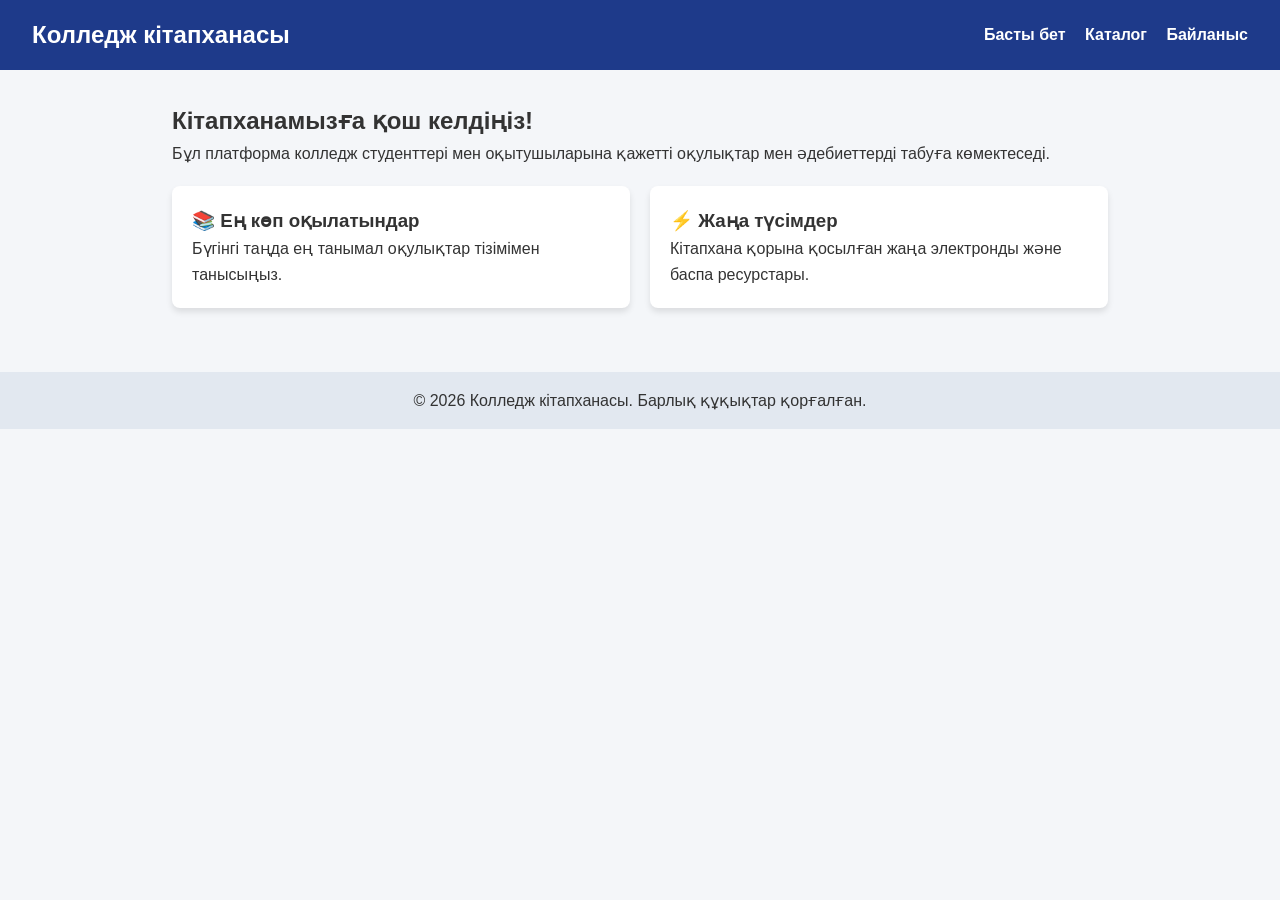
<file: index.html>
<!DOCTYPE html>
<html lang="kk">
<head>
    <meta charset="UTF-8">
    <meta name="viewport" content="width=device-width, initial-scale=1.0">
    <title>Колледж кітапханасы</title>
    <link rel="stylesheet" href="style.css">
</head>
<body>
    <header>
        <h1>Колледж кітапханасы</h1>
        <nav>
            <a href="index.html">Басты бет</a>
            <a href="catalog.html">Каталог</a>
            <a href="contact.html">Байланыс</a>
        </nav>
    </header>

    <main class="container">
        <h2>Кітапханамызға қош келдіңіз!</h2>
        <p>Бұл платформа колледж студенттері мен оқытушыларына қажетті оқулықтар мен әдебиеттерді табуға көмектеседі.</p>
        
        <div class="card-grid">
            <div class="card">
                <h3>📚 Ең көп оқылатындар</h3>
                <p>Бүгінгі таңда ең танымал оқулықтар тізімімен танысыңыз.</p>
            </div>
            <div class="card">
                <h3>⚡ Жаңа түсімдер</h3>
                <p>Кітапхана қорына қосылған жаңа электронды және баспа ресурстары.</p>
            </div>
        </div>
    </main>

    <footer>
        <p>&copy; 2026 Колледж кітапханасы. Барлық құқықтар қорғалған.</p>
    </footer>
</body>
</html>
</file>
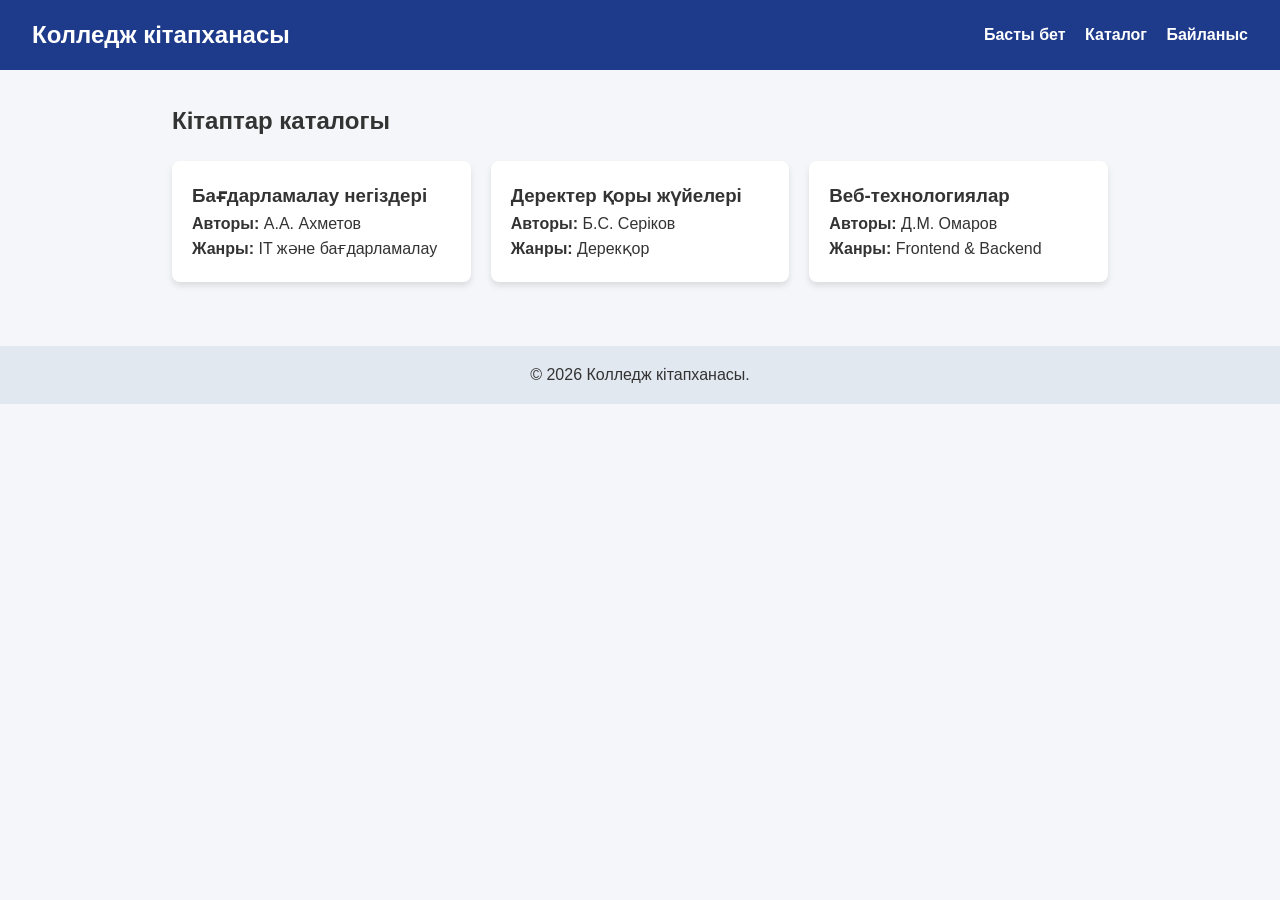
<file: catalog.html>
<!DOCTYPE html>
<html lang="kk">
<head>
    <meta charset="UTF-8">
    <meta name="viewport" content="width=device-width, initial-scale=1.0">
    <title>Кітаптар каталогы</title>
    <link rel="stylesheet" href="style.css">
</head>
<body>
    <header>
        <h1>Колледж кітапханасы</h1>
        <nav>
            <a href="index.html">Басты бет</a>
            <a href="catalog.html">Каталог</a>
            <a href="contact.html">Байланыс</a>
        </nav>
    </header>

    <main class="container">
        <h2>Кітаптар каталогы</h2>
        <div class="card-grid">
            <div class="card">
                <h3>Бағдарламалау негіздері</h3>
                <p><strong>Авторы:</strong> А.А. Ахметов</p>
                <p><strong>Жанры:</strong> IT және бағдарламалау</p>
            </div>
            <div class="card">
                <h3>Деректер қоры жүйелері</h3>
                <p><strong>Авторы:</strong> Б.С. Серіков</p>
                <p><strong>Жанры:</strong> Дерекқор</p>
            </div>
            <div class="card">
                <h3>Веб-технологиялар</h3>
                <p><strong>Авторы:</strong> Д.М. Омаров</p>
                <p><strong>Жанры:</strong> Frontend & Backend</p>
            </div>
        </div>
    </main>

    <footer>
        <p>&copy; 2026 Колледж кітапханасы.</p>
    </footer>
</body>
</html>
</file>
<file: style.css>
* {
    box-sizing: border-box;
    margin: 0;
    padding: 0;
    font-family: Arial, sans-serif;
}

body {
    background-color: #f4f6f9;
    color: #333;
    line-height: 1.6;
}

header {
    background: #1e3a8a;
    color: white;
    padding: 1rem 2rem;
    display: flex;
    justify-content: space-between;
    align-items: center;
}

header h1 {
    font-size: 1.5rem;
}

nav a {
    color: white;
    text-decoration: none;
    margin-left: 15px;
    font-weight: bold;
}

nav a:hover {
    text-decoration: underline;
}

.container {
    padding: 2rem;
    max-width: 1000px;
    margin: 0 auto;
}

.card-grid {
    display: grid;
    grid-template-columns: repeat(auto-fit, minmax(250px, 1fr));
    gap: 20px;
    margin-top: 20px;
}

.card {
    background: white;
    padding: 20px;
    border-radius: 8px;
    box-shadow: 0 4px 6px rgba(0,0,0,0.1);
}

.form-group {
    margin-bottom: 15px;
}

.form-group label {
    display: block;
    margin-bottom: 5px;
}

.form-group input, .form-group textarea {
    width: 100%;
    padding: 10px;
    border: 1px solid #ccc;
    border-radius: 4px;
}

button {
    background: #1e3a8a;
    color: white;
    border: none;
    padding: 10px 20px;
    border-radius: 4px;
    cursor: pointer;
}

button:hover {
    background: #2563eb;
}

footer {
    text-align: center;
    padding: 1rem;
    background: #e2e8f0;
    margin-top: 2rem;
}
</file>
